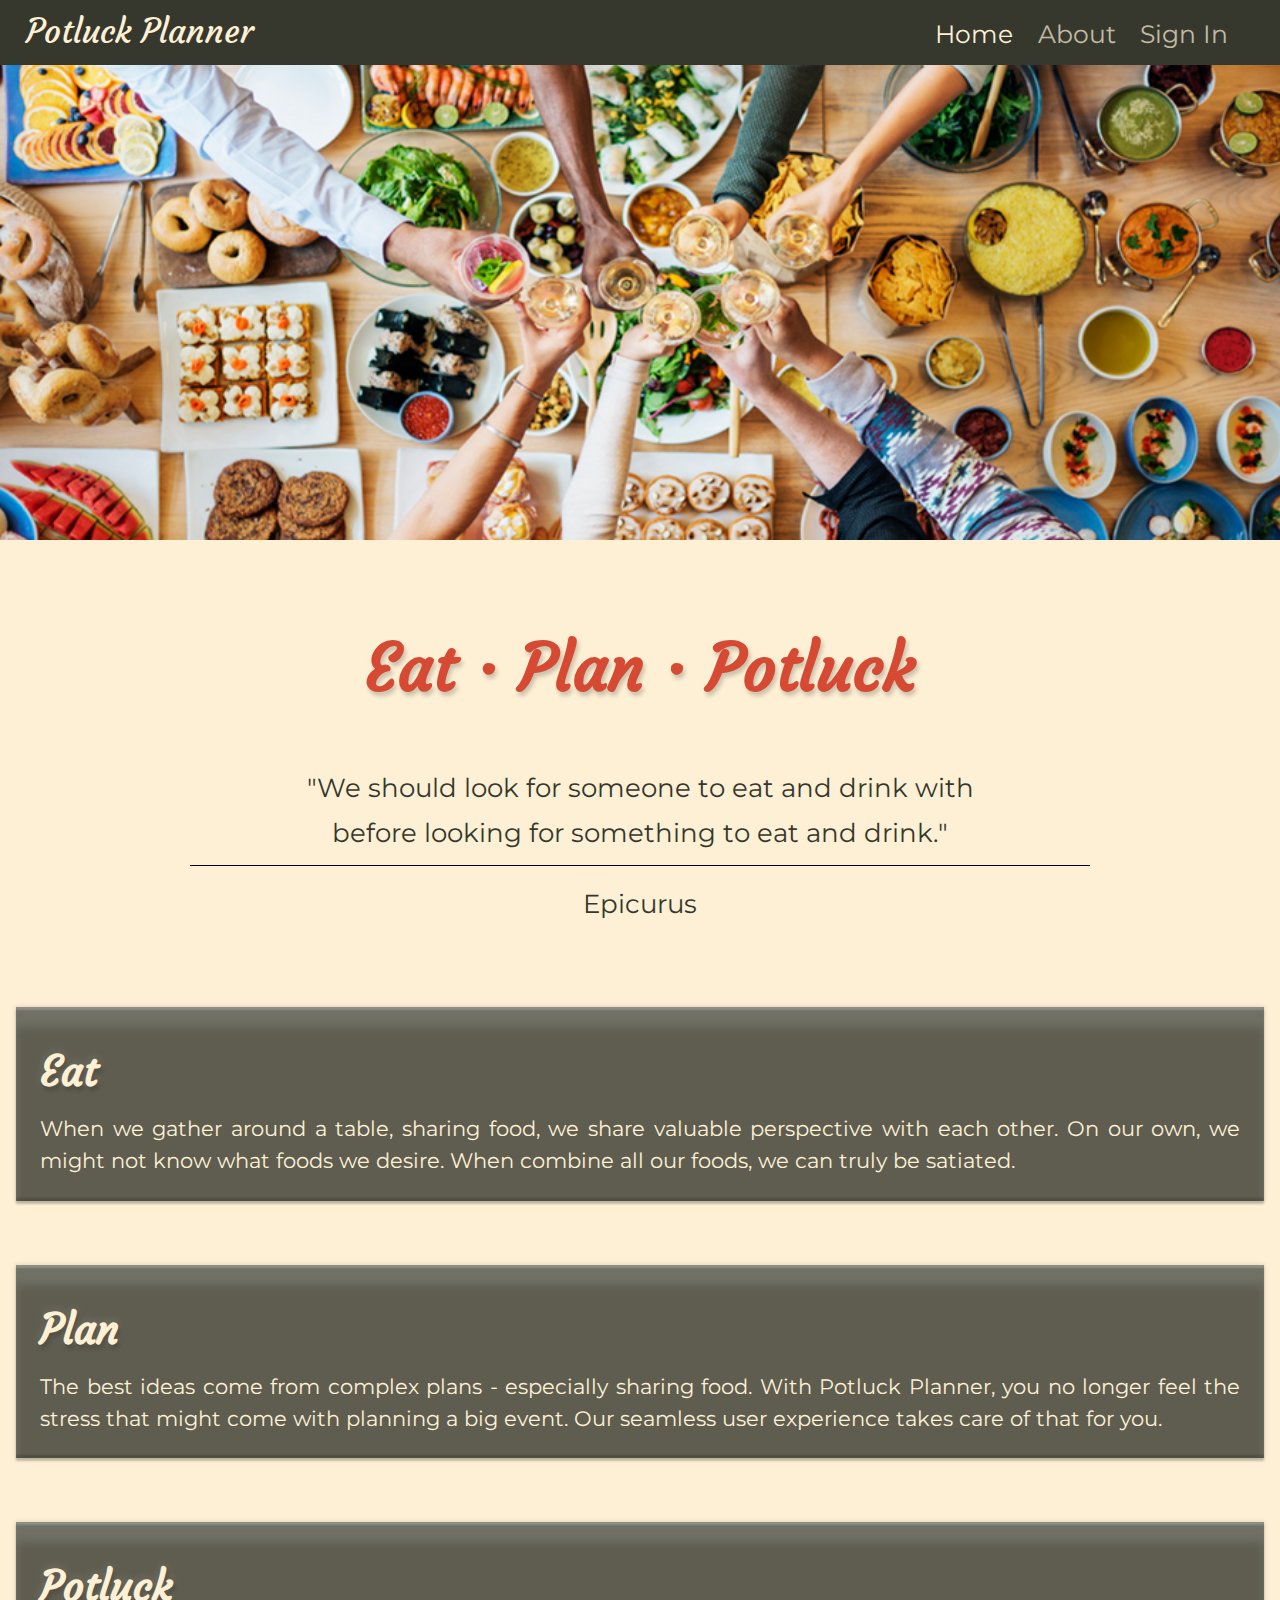
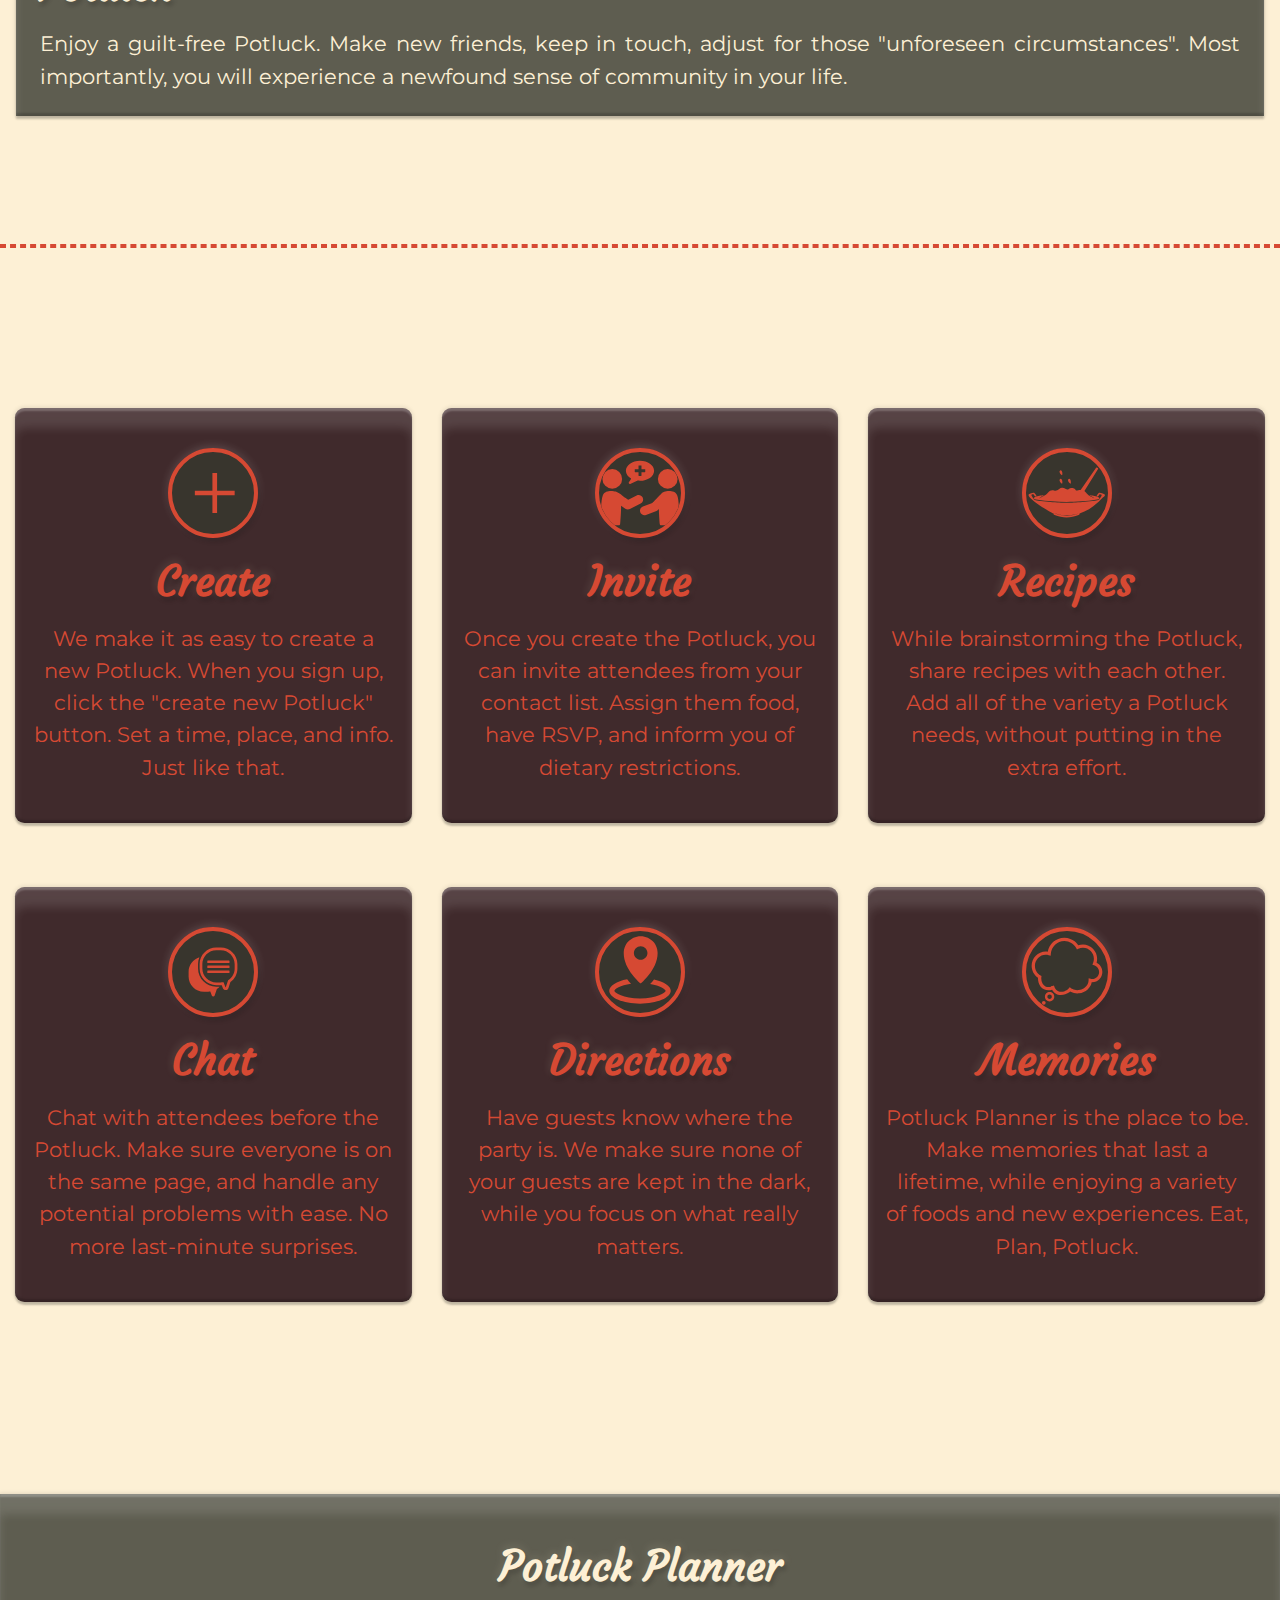
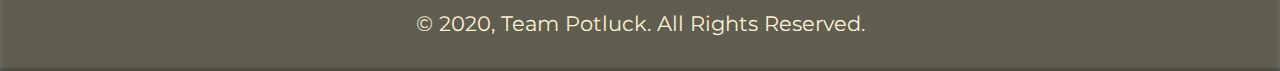
<file: index.html>
<!DOCTYPE html>
<html lang="en">
  <head>
    <meta charset="UTF-8" />
    <meta name="viewport" content="width=device-width, initial-scale=1.0" />
    <link
      rel="apple-touch-icon"
      sizes="180x180"
      href="media/apple-touch-icon.png"
    />
    <link
      rel="icon"
      type="image/png"
      sizes="32x32"
      href="media/favicon-32x32.png"
    />
    <link
      rel="icon"
      type="image/png"
      sizes="16x16"
      href="media/favicon-16x16.png"
    />
    <link rel="manifest" href="/site.webmanifest" />
    <link rel="mask-icon" href="media/safari-pinned-tab.svg" color="#d64933" />
    <meta name="msapplication-TileColor" content="#fdf0d5" />
    <meta name="theme-color" content="#fdf0d5" />
    <link rel="stylesheet" href="styles/animations.css" />
    <link rel="stylesheet" href="styles/main.css" />
    <link rel="stylesheet" href="styles/layout.css" />
    <title>Home</title>
  </head>
  <body>
    <header class="app-header">
      <nav class="main-nav">
        <a class="logo-link" href="/index.html"> Potluck Planner </a>
        <div class="main-links">
          <a href="/index.html" class="active-link">home</a>
          <a href="/about.html">about</a>
          <a href="https://painlesspotlucks.vercel.app/" class="auth-link"
            >Sign In</a
          >
        </div>
        <div
          class="burger-menu"
          role="button"
          aria-label="Toggle Navigation Menu"
        >
          <div class="burger-box">
            <div class="burger-inner"></div>
          </div>
        </div>
        <div class="mobile-links">
          <a href="/index.html" class="active-link">home</a>
          <a href="/about.html">about</a>
          <a href="https://painlesspotlucks.vercel.app/" class="auth-link"
            >Sign In</a
          >
        </div>
      </nav>
      <div
        class="app-banner"
        role="banner"
        aria-label="Homepage banner of a group people eating together"
      ></div>
    </header>
    <main>
      <section class="home-section overview-section" id="overview">
        <h1>Eat &#183; Plan &#183; Potluck</h1>
        <blockquote
          cite="https://www.azquotes.com/quotes/topics/sharing-food.html"
        >
          "We should look for someone to eat and drink with <br class="res-4" />
          before looking for something to eat and drink."
        </blockquote>
        <cite>Epicurus</cite>
        <article class="o-section eat">
          <h2>Eat</h2>
          <p>
            When we gather around a table, sharing food, we share valuable
            perspective with each other. On our own, we might not know what
            foods we desire. When combine all our foods, we can truly be
            satiated.
          </p>
        </article>
        <article class="o-section plan">
          <h2>Plan</h2>
          <p>
            The best ideas come from complex plans - especially sharing food.
            With Potluck Planner, you no longer feel the stress that might come
            with planning a big event. Our seamless user experience takes care
            of that for you.
          </p>
        </article>
        <article class="o-section potluck">
          <h2>Potluck</h2>
          <p>
            Enjoy a guilt-free Potluck. Make new friends, keep in touch, adjust
            for those "unforeseen circumstances". Most importantly, you will
            experience a newfound sense of community in your life.
          </p>
        </article>
      </section>
      <hr />
      <section class="home-section info-section">
        <article class="info-card">
          <figure>
            <img src="/media/svg/plus.svg" alt="Create a new potluck" />
            <figcaption>create</figcaption>
          </figure>
          <p>
            We make it as easy to create a new Potluck. When you sign up, click
            the "create new Potluck" button. Set a time, place, and info. Just
            like that.
          </p>
        </article>
        <article class="info-card">
          <figure>
            <img
              src="/media/svg/invite.svg"
              alt="Invite others to your potluck"
            />
            <figcaption>invite</figcaption>
          </figure>
          <p>
            Once you create the Potluck, you can invite attendees from your
            contact list. Assign them food, have RSVP, and inform you of dietary
            restrictions.
          </p>
        </article>
        <article class="info-card">
          <figure>
            <img src="/media/svg/pot.svg" alt="Share tasty Recipes" />
            <figcaption>recipes</figcaption>
          </figure>
          <p>
            While brainstorming the Potluck, share recipes with each other. Add
            all of the variety a Potluck needs, without putting in the extra
            effort.
          </p>
        </article>
        <article class="info-card">
          <figure>
            <img src="/media/svg/chat.svg" alt="Chat with your guests" />
            <figcaption>chat</figcaption>
          </figure>
          <p>
            Chat with attendees before the Potluck. Make sure everyone is on the
            same page, and handle any potential problems with ease. No more
            last-minute surprises.
          </p>
        </article>
        <article class="info-card">
          <figure>
            <img
              src="/media/svg/directions.svg"
              alt="Give your guests directions"
            />
            <figcaption>directions</figcaption>
          </figure>
          <p>
            Have guests know where the party is. We make sure none of your
            guests are kept in the dark, while you focus on what really matters.
          </p>
        </article>
        <article class="info-card">
          <figure>
            <img
              src="/media/svg/memories.svg"
              alt="Make amazing memories with your perfect potlucks"
            />
            <figcaption>memories</figcaption>
          </figure>
          <p>
            Potluck Planner is the place to be. Make memories that last a
            lifetime, while enjoying a variety of foods and new experiences.
            Eat, Plan, Potluck.
          </p>
        </article>
      </section>
      <!-- Stretch image gallery  -->
      <!-- <section class="home-section gallery-section" id="gallery">
    </section> -->
    </main>
    <footer>
      <h2>Potluck Planner</h2>
      <p>&copy; 2020, Team Potluck. <br class="res" />All Rights Reserved.</p>
    </footer>
    <script src="scripts/main.js"></script>
  </body>
</html>
</file>
<file: styles/animations.css>
@-webkit-keyframes fadeIn {
  from {
    opacity: 0;
  }

  to {
    opacity: 1;
  }
}

@-moz-keyframes fadeIn {
  from {
    opacity: 0;
  }

  to {
    opacity: 1;
  }
}

@-o-keyframes fadeIn {
  from {
    opacity: 0;
  }

  to {
    opacity: 1;
  }
}

@keyframes fadeIn {
  from {
    opacity: 0;
  }

  to {
    opacity: 1;
  }
}

@-webkit-keyframes expand-down {
  0% {
    -webkit-transform: scaleY(0);
    transform: scaleY(0);
    -webkit-transform-origin: 100% 0%;
    transform-origin: 100% 0%;
    opacity: 1;
  }
  100% {
    -webkit-transform: scaleY(1);
    transform: scaleY(1);
    -webkit-transform-origin: 100% 0%;
    transform-origin: 100% 0%;
    opacity: 1;
  }
}

@keyframes expand-down {
  0% {
    -webkit-transform: scaleY(0);
    transform: scaleY(0);
    -webkit-transform-origin: 100% 0%;
    transform-origin: 100% 0%;
    opacity: 1;
  }
  100% {
    -webkit-transform: scaleY(1);
    transform: scaleY(1);
    -webkit-transform-origin: 100% 0%;
    transform-origin: 100% 0%;
    opacity: 1;
  }
}

@-webkit-keyframes fold-up {
  0% {
    -webkit-transform: scaleY(1);
    transform: scaleY(1);
    -webkit-transform-origin: 100% 0%;
    transform-origin: 100% 0%;
    opacity: 1;
  }
  100% {
    -webkit-transform: scaleY(0);
    transform: scaleY(0);
    -webkit-transform-origin: 100% 0%;
    transform-origin: 100% 0%;
    opacity: 1;
  }
}
@keyframes fold-up {
  0% {
    -webkit-transform: scaleY(1);
    transform: scaleY(1);
    -webkit-transform-origin: 100% 0%;
    transform-origin: 100% 0%;
    opacity: 1;
  }
  100% {
    -webkit-transform: scaleY(0);
    transform: scaleY(0);
    -webkit-transform-origin: 100% 0%;
    transform-origin: 100% 0%;
    opacity: 1;
  }
}
</file>
<file: styles/main.css>
@import url("https://fonts.googleapis.com/css2?family=Courgette&family=Montserrat:wght@200;400;600&display=swap");

/* font-family: 'Courgette', cursive;
font-family: 'Montserrat', sans-serif; */

/* 
---------
CSS RESET

http://meyerweb.com/eric/tools/css/reset/ 
v2.0 | 20110126
License: none (public domain)
---------
*/
html,
body,
div,
span,
applet,
object,
iframe,
h1,
h2,
h3,
h4,
h5,
h6,
p,
blockquote,
pre,
a,
abbr,
acronym,
address,
big,
cite,
code,
del,
dfn,
em,
img,
ins,
kbd,
q,
s,
samp,
small,
strike,
strong,
sub,
sup,
tt,
var,
b,
u,
i,
center,
dl,
dt,
dd,
ol,
ul,
li,
fieldset,
form,
label,
legend,
table,
caption,
tbody,
tfoot,
thead,
tr,
th,
td,
article,
aside,
canvas,
details,
embed,
figure,
figcaption,
footer,
header,
hgroup,
menu,
nav,
output,
ruby,
section,
summary,
time,
mark,
audio,
video {
  margin: 0;
  padding: 0;
  border: 0;
  font-size: 100%;
  font: inherit;
  vertical-align: baseline;
}
/* HTML5 display-role reset for older browsers */
article,
aside,
details,
figcaption,
figure,
footer,
header,
hgroup,
menu,
nav,
section {
  display: block;
}

body {
  line-height: 1;
  width: 100%;
}

ol,
ul {
  list-style: none;
}

blockquote,
q {
  quotes: none;
}

blockquote:before,
blockquote:after,
q:before,
q:after {
  content: "";
  content: none;
}

table {
  border-collapse: collapse;
  border-spacing: 0;
}

* {
  box-sizing: border-box;
}

:root {
  --app-white: rgb(253, 240, 213);
  --app-green: #36382e;
  --app-off-green: #5e5d50;
  --app-green-light: rgba(54, 56, 46, 0.8);
  --app-orange: #d64933;
  --app-silver: #7d8491;
  --app-brown: #402a2c;
}

/* 
----------
RESET END
----------
*/

/* 
----------
APP STYLES  
----------
*/

body {
  background: var(--app-white);
  color: var(--app-green);
  font-family: "Montserrat", sans-serif;
  -webkit-animation: fadeIn 0.8s ease-out both;
  animation: fadeIn 0.8s ease-out both;
}

section {
  -webkit-animation: fadeIn 0.8s ease-out both;
  animation: fadeIn 0.8s ease-out both;
}

h1,
figcaption,
h2 {
  text-align: center;
  text-shadow: 2px 4px 4px rgba(0, 0, 0, 0.2),
    0px -2px 10px rgba(253, 240, 213, 0.15);
}

h1 {
  font-family: "Courgette", cursive;
  font-size: calc(2.3rem + 0.15vw);
  color: var(--app-orange);
  line-height: 3;
  font-weight: 600;
}

h2,
figcaption {
  font-family: "Courgette", cursive;
  text-transform: capitalize;
  line-height: 2;
}

cite,
blockquote {
  font-size: calc(1.5rem + 0.15vw);
  line-height: 1.75;
  text-align: center;
  margin: 0rem auto 1rem;
  max-width: 900px;
  width: 80%;
  display: block;
}
blockquote {
  border-bottom: 1px solid #000;
  padding-bottom: 0.5rem;
}
cite {
  margin-bottom: 5rem;
}
.main-nav a {
  font-size: calc(1.4rem + 0.15vw);
  font-weight: 400;
  opacity: 0.7;
  -moz-transition: all 0.2s linear;
  -o-transition: all 0.2s linear;
  -webkit-transition: all 0.2s linear;
  transition: all 0.2s linear;
}

.main-nav a.active-link,
.main-nav a:hover {
  opacity: 1;
  -moz-transition: all 0.2s linear;
  -o-transition: all 0.2s linear;
  -webkit-transition: all 0.2s linear;
  transition: all 0.2s linear;
}

h2,
figcaption,
.logo-link {
  font-size: calc(1.75rem + 0.15vw);
  font-weight: 600;
}

.about-section figcaption {
  font-size: calc(1.5rem + 0.15vw);
}

nav .logo-link {
  font-weight: 400;
  opacity: 1;
}

.about-section figcaption {
  font-size: calc(1.2rem + 0.15vw);
}

p {
  font-size: calc(1rem + 0.15vw);
  font-weight: 400;
  line-height: 1.5;
}

.res {
  display: block;
}

/* 
----------
MAIN NAV STYLES  
----------
*/

.app-header {
  width: 100%;
  margin-bottom: 2rem;
}

.main-nav {
  position: fixed;
  z-index: 2;
  top: 0;
  left: 0;
  background: var(--app-green-light);
  color: var(--app-white);
  width: 100%;
  padding: 0.75rem 1rem;
  -moz-transition: all 0.3s ease-in;
  -o-transition: all 0.3s ease-in;
  -webkit-transition: all 0.3s ease-in;
  transition: all 0.3s ease-in;
}

.main-nav:hover,
.main-nav:focus {
  background: var(--app-green);
  -moz-transition: all 0.3s ease-in;
  -o-transition: all 0.3s ease-in;
  -webkit-transition: all 0.3s ease-in;
  transition: all 0.3s ease-in;
}

.app-banner,
.about-banner {
  height: 50vh;
  width: 100%;
  background: url(/media/img/home-banner.jpg);
  background-repeat: no-repeat;
  background-size: cover;
  background-position: center center;
}

.about-banner {
  background: url(/media/img/about-banner.jpg);
  background-position: center top;
  background-repeat: no-repeat;
  background-repeat: no-repeat;
  background-size: cover;
}

.logo-link {
  font-family: "Courgette", cursive;
  width: 69%;
}

.main-links,
.logo-link,
.burger-menu {
  display: inline-block;
  margin: 0;
  text-transform: capitalize;
}
.burger-menu,
.main-links {
  width: 29%;
}
.main-links {
  display: none;
  text-align: right;
  text-transform: capitalize;
}

.mobile-links {
  display: none;
  position: relative;
  left: 0;
  width: 100%;
  margin-top: 1rem;
  text-transform: capitalize;
}

.active-mobile {
  display: flex;
  text-align: center;
  flex-direction: column;
}

.mobile-links a {
  margin: 0.5rem;
}

.burger-menu {
  cursor: pointer;
  text-align: right;
  transition-property: opacity, filter;
  transition-duration: 0.15s;
  transition-timing-function: linear;
  font: inherit;
  color: inherit;
  text-transform: none;
  background-color: transparent;
  border: 0;
  margin: 0;
  overflow: visible;
}

.burger-box {
  width: 35px;
  height: 25px;
  display: inline-block;
  position: relative;
}

.burger-inner {
  display: block;
  top: 50%;
}

.burger-inner,
.burger-inner::before,
.burger-inner::after {
  width: 35px;
  height: 2.5px;
  background-color: var(--app-white);
  border-radius: 3px;
  position: absolute;
  transition-property: transform;
  transition-duration: 0.15s;
  transition-timing-function: ease;
}

.burger-inner::before,
.burger-inner::after {
  content: "";
  display: block;
}
.burger-inner::before {
  top: -10px;
}
.burger-inner::after {
  bottom: -10px;
}

.burger-menu .burger-inner {
  transition-duration: 0.1s;
  transition-timing-function: cubic-bezier(0.55, 0.055, 0.675, 0.19);
}
.burger-menu .burger-inner::before {
  transition: top 0.1s 0.14s ease, opacity 0.1s ease;
}
.burger-menu .burger-inner::after {
  transition: bottom 0.1s 0.14s ease,
    transform 0.1s cubic-bezier(0.55, 0.055, 0.675, 0.19);
}

.burger-active .burger-inner,
.burger-active .burger-inner::after {
  height: 0.15rem;
}
.burger-active .burger-inner {
  transform: rotate(45deg);
  transition-delay: 0.14s;
  transition-timing-function: cubic-bezier(0.215, 0.61, 0.355, 1);
}
.burger-active .burger-inner::before {
  top: 0;
  opacity: 0;
  transition: top 0.1s ease, opacity 0.1s 0.14s ease;
}
.burger-active .burger-inner::after {
  bottom: 0;
  transform: rotate(-90deg);
  transition: bottom 0.1s ease,
    transform 0.1s 0.14s cubic-bezier(0.215, 0.61, 0.355, 1);
}

a {
  display: inline-block;
  color: var(--app-white);
  text-decoration: none;
}

/* 
----------
NAV STYLES END 
----------
*/

section {
  max-width: 1400px;
  margin: 2rem auto;
}

.home-section .info-card img {
  border-radius: 50%;
  border: 0.15rem solid var(--app-orange);
  width: calc(3.5rem + 0.15vw);
  text-align: center;
}

.about-section .a-info nav a {
  display: inline-block;
}

.about-section .a-info nav a svg {
  height: 1.8rem;
}

.about-section .a-info nav span {
  font-size: 2rem;
  display: inline-block;
  position: relative;
  top: -0.25rem;
  margin: 0 0.5rem;
}

footer {
  margin-top: 10rem;
  background: var(--app-green-light);
  color: var(--app-white);
  padding: 2rem 0;
  text-align: center;
  box-shadow: inset 0 3px 2px rgba(255, 255, 255, 0.22),
    inset 0 -3px 2px rgba(0, 0, 0, 0.17),
    inset 0 20px 10px rgba(255, 255, 255, 0.12), 0 0 4px 1px rgba(0, 0, 0, 0.1),
    0 3px 2px rgba(0, 0, 0, 0.2);
}
footer h2 {
  font-weight: 600;
}

@media only screen and (min-width: 500px) {
  /* -------
  Fonts 
  ------- */

  h1 {
    font-size: calc(2.8rem + 0.15vw);
  }

  nav a {
    font-size: calc(1.5rem + 0.15vw);
    font-weight: 400;
  }

  h2,
  figcaption,
  .main-nav .logo-link {
    font-size: calc(2rem + 0.15vw);
  }

  p {
    font-size: calc(1.2rem + 0.15vw);
  }

  .about-section figcaption {
    font-size: calc(1.4rem + 0.15vw);
  }
  /* -------
  Fonts End
  ------- */

  .main-links,
  .logo-link,
  .burger-menu {
    width: 49%;
  }

  .home-section .info-card img {
    width: calc(4rem + 0.15vw);
  }
}

@media only screen and (min-width: 800px) {
  /* -------
  Fonts 
  ------- */
  h1 {
    font-size: calc(3.1rem + 0.15vw);
  }

  .main-nav a {
    line-height: 1.5;
    font-size: calc(1.4rem + 0.15vw);
    font-weight: 400;
  }

  .main-links,
  .logo-link,
  .burger-menu {
    width: 48%;
  }

  h2,
  figcaption,
  .main-nav .logo-link {
    font-size: calc(1.9rem + 0.15vw);
  }

  p {
    font-size: calc(1.3rem + 0.15vw);
  }

  .about-section figcaption {
    font-size: calc(1.5rem + 0.15vw);
  }
  /* -------
  Fonts End
  ------- */
  .main-links {
    display: inline-block;
    text-align: right;
    text-transform: capitalize;
  }

  .main-links a,
  .logo-link {
    margin: 0 0.5rem;
  }

  .mobile-links,
  .burger-menu,
  .active-mobile {
    display: none;
  }

  .home-section .info-card img {
    border-width: 0.3rem;
    width: calc(5rem + 0.15vw);
  }

  .res {
    display: none;
  }
}

@media only screen and (min-width: 1024px) {
  /* -------
  Fonts 
  ------- */

  h1 {
    font-size: calc(4rem + 0.05vw);
  }

  .main-nav a {
    line-height: 1.25;
    font-size: calc(1.5rem + 0.05vw);
    font-weight: 400;
  }

  h2,
  figcaption {
    font-size: calc(2.5rem + 0.05vw);
  }

  .main-nav .logo-link {
    font-size: calc(2rem + 0.05vw);
  }

  p {
    font-size: calc(1.3rem + 0.05vw);
  }

  /* -------
  Fonts End
  ------- */
  .app-banner,
  .about-banner {
    height: 60vh;
  }

  .main-links a,
  .logo-link {
    margin: 0 0.65rem;
  }
}

@media only screen and (min-width: 1600px) {
  .main-nav {
    padding: 1rem calc(50% - 800px);
  }
}
</file>
<file: styles/layout.css>
:root {
  --app-white: rgb(253, 240, 213);
  --app-green: #36382e;
  --app-green-light: rgba(54, 56, 46, 0.8);
  --app-green-lighter: rgba(54, 56, 46, 0.5);
  --app-orange: #d64933;
  --app-orange-light: rgba(214, 73, 51);
  --app-silver: rgba(125, 132, 145, 0.8);
  --app-brown: #402a2c;
}

nav {
  z-index: 1;
}

hr {
  border: 2px dashed var(--app-orange);
  max-width: 1400px;
  margin: 8rem auto;
}

.o-section {
  background: var(--app-green-light);
  color: var(--app-white);
  border-radius: 0;
  box-shadow: inset 0 3px 2px rgba(255, 255, 255, 0.22),
    inset 0 -3px 2px rgba(0, 0, 0, 0.17),
    inset 0 20px 10px rgba(255, 255, 255, 0.12), 0 0 4px 1px rgba(0, 0, 0, 0.1),
    0 3px 2px rgba(0, 0, 0, 0.2);
  margin: 2.5rem 1rem 4rem;
  padding: 1.5rem;
}

.o-section h2,
.o-section {
  text-align: center;
}

.info-section {
  width: 100%;
}

.info-section .info-card {
  background: var(--app-brown);
  color: var(--app-orange-light);
  border-radius: 0.6rem;
  margin: 3rem 1.5rem;
  padding: 2.5rem 1rem;
  text-align: center;
  box-shadow: inset 0 3px 2px rgba(255, 255, 255, 0.22),
    inset 0 -3px 2px rgba(0, 0, 0, 0.17),
    inset 0 20px 10px rgba(255, 255, 255, 0.12), 0 0 4px 1px rgba(0, 0, 0, 0.1),
    0 3px 2px rgba(0, 0, 0, 0.2);
}

.home-section .info-card img {
  background: var(--app-green-light);
  border: 0.15rem solid var(--app-orange-light);
  box-shadow: 2px 4px 4px rgba(0, 0, 0, 0.2),
    0px -2px 10px rgba(255, 255, 255, 0.15);
}

.about-section .a-card {
  padding: 2rem 2rem 1rem;
  width: calc(100% - 2rem);
  max-width: 600px;
  background: var(--app-silver);
  color: var(--app-green);
  border-radius: 0.8rem;
  margin: 3rem auto;
  box-shadow: inset 0 3px 2px rgba(255, 255, 255, 0.22),
    inset 0 -3px 2px rgba(0, 0, 0, 0.17),
    inset 0 20px 10px rgba(255, 255, 255, 0.12), 0 0 4px 1px rgba(0, 0, 0, 0.1),
    0 3px 2px rgba(0, 0, 0, 0.2);
}

.about-section figcaption {
  font-family: "Montserrat", sans-serif;
  box-shadow: none;
  border-bottom: 2px solid var(--app-green-light);
  padding-bottom: 0.25rem;
}

.about-section figure {
  text-align: center;
}

.about-section figure img {
  width: 90%;
  max-width: 300px;
  margin: 1rem auto;
  border: 0.25rem solid var(--app-green);
  border-radius: 50%;
  box-shadow: inset 0 3px 2px rgba(255, 255, 255, 0.22),
    inset 0 -3px 2px rgba(0, 0, 0, 0.17),
    inset 0 20px 10px rgba(255, 255, 255, 0.12), 0 0 4px 1px rgba(0, 0, 0, 0.1),
    0 3px 2px rgba(0, 0, 0, 0.2);
}

.res-2 {
  display: block;
}
.res-3,
.res-4 {
  display: none;
}

.a-info {
  padding: 1.5rem 0 1rem;
  margin-bottom: 6rem;
  width: 100%;
}

.a-info p {
  line-height: 1.5;
  text-align: center;
}

.a-card {
  position: relative;
}

.about-section .a-info nav {
  position: absolute;
  width: 100%;
  bottom: 2rem;
  left: 0;
  text-align: center;
  padding: 2rem 0 0;
}

@media only screen and (min-width: 500px) {
  .o-section h2,
  .o-section {
    text-align: justify;
  }
  .info-section .info-card {
    width: 100%;
    max-width: 400px;
    margin: 4rem auto;
  }
  .about-section .a-info nav a svg {
    height: 2rem;
  }
  .about-section .a-info nav span {
    font-size: 2.5rem;
    top: -0.25rem;
    margin: 0 0.5rem;
  }
}

@media only screen and (min-width: 560px) {
  .res-2 {
    display: none;
  }
  .res-3 {
    display: inline;
  }
}

@media only screen and (min-width: 800px) {
  .info-section {
    display: flex;
    justify-content: center;
    flex-wrap: wrap;
  }
  .info-section .info-card {
    width: 45%;
    max-width: 45%;
    margin: 2rem auto;
  }
  .home-section .info-card img {
    border-width: 0.2rem;
  }

  .about-section .a-info nav a svg {
    height: 2.2rem;
  }

  .about-section .a-info nav span {
    font-size: 2.7rem;
    top: -0.25rem;
    margin: 0 0.5rem;
  }
}

@media only screen and (min-width: 1024px) {
  /* .info-section .info-card {
    width: 30%;
    max-width: 30%;
    margin: 2rem auto;
  } */

  .home-section .info-card img {
    border-width: 0.25rem;
    width: calc(5.5rem + 0.15vw);
  }

  .about-section .a-info nav a svg {
    height: 2.5rem;
  }
  .about-section .a-info nav span {
    font-size: 3rem;
    top: -0.25rem;
    margin: 0 0.5rem;
  }
  .res-4 {
    display: block;
  }
}

@media only screen and (min-width: 1100px) {
  .info-section .info-card {
    width: 31%;
    max-width: 400px;
    margin: 2rem auto;
  }
}

@media only screen and (min-width: 1300px) {
  .about-section {
    display: flex;
    justify-content: center;
    flex-wrap: wrap;
  }
}
</file>
